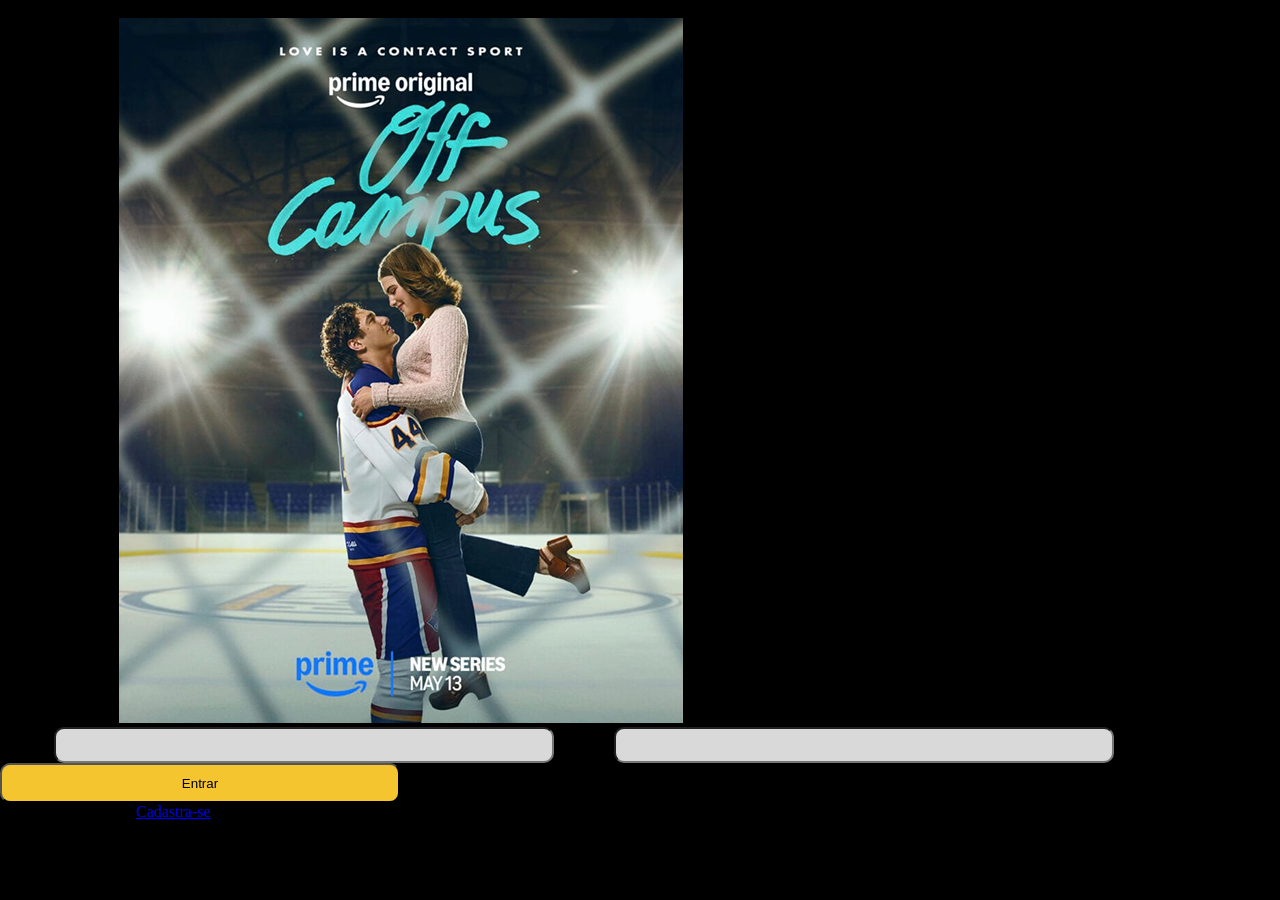
<file: index.html>
<!DOCTYPE html>
<html lang="en">
<head>
    <meta charset="UTF-8">
    <meta name="viewport" content="width=device-width, initial-scale=1.0">
    <title>Document</title>
    <link rel="stylesheet" href="css/login.css">
</head>
<body>

    <main> class="pfundo"
        <div>class="imglado">
            <img src="img/img_login.png" alt="">    
        </div>

        <form action="email">EMAIL</label>
            <input type="text" name="email">
            <
      
<label for="senha">Senha</label>

<input type="password" name="senha" id="senha">

<button type="submit">Entrar</button>

<p>Não tem uma conta? <a href="cad_usuario.html">Cadastra-se</
    </main>


</body>
</html>
</file>
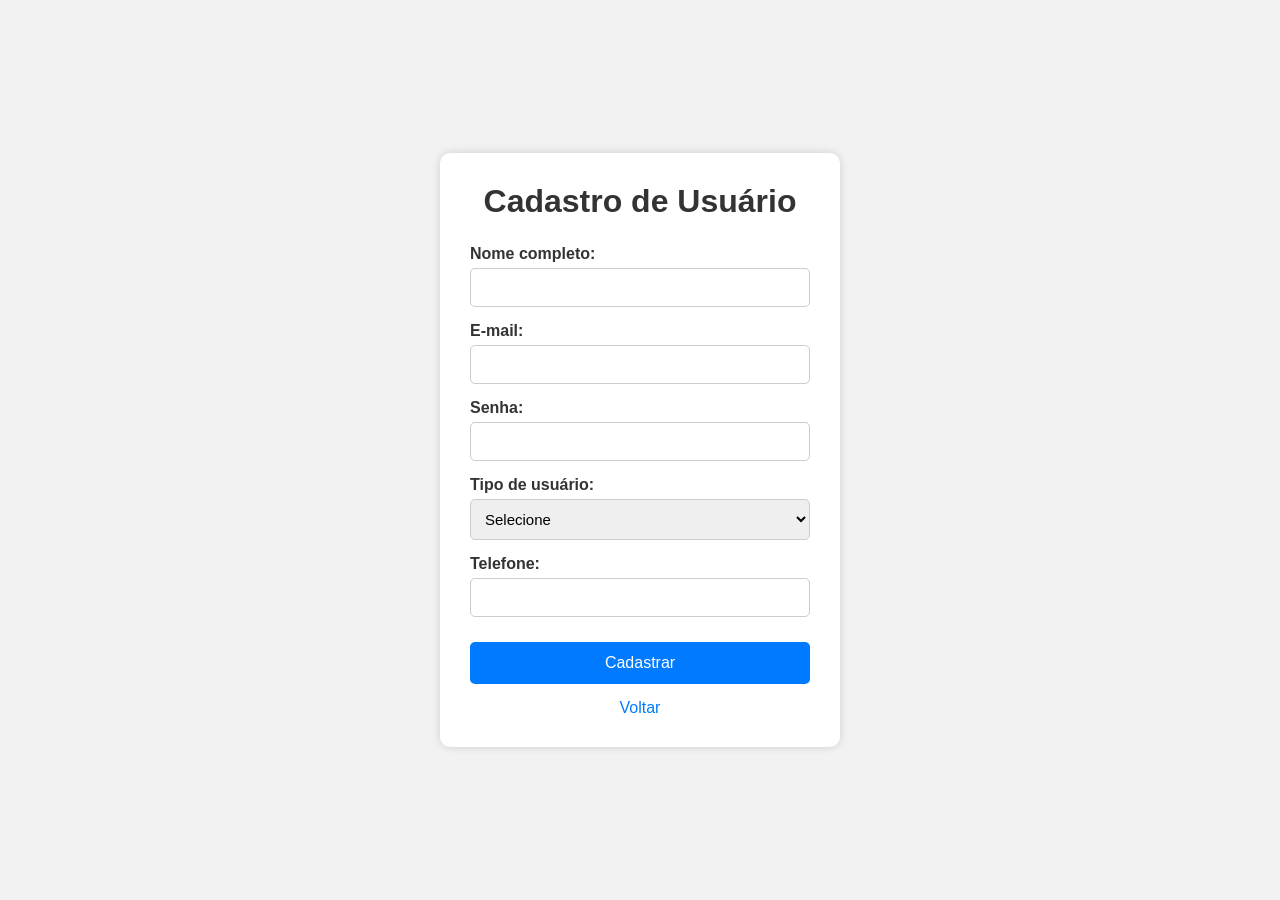
<file: cad_usuaqrio.html>
<!DOCTYPE html>
<html lang="pt-BR">
<head>
    <meta charset="UTF-8">
    <meta name="viewport" content="width=device-width, initial-scale=1.0">
    <title>Cadastro de Usuário</title>

    <style>
        * {
            box-sizing: border-box;
            margin: 0;
            padding: 0;
            font-family: Arial, sans-serif;
        }

        body {
            background-color: #f2f2f2;
            display: flex;
            justify-content: center;
            align-items: center;
            min-height: 100vh;
        }

        .container {
            background-color: white;
            width: 400px;
            padding: 30px;
            border-radius: 10px;
            box-shadow: 0 0 10px rgba(0,0,0,0.15);
        }

        h1 {
            text-align: center;
            margin-bottom: 25px;
            color: #333;
        }

        label {
            display: block;
            margin-top: 15px;
            margin-bottom: 5px;
            color: #333;
            font-weight: bold;
        }

        input,
        select {
            width: 100%;
            padding: 10px;
            border: 1px solid #ccc;
            border-radius: 5px;
            font-size: 15px;
        }

        button {
            width: 100%;
            margin-top: 25px;
            padding: 12px;
            border: none;
            border-radius: 5px;
            background-color: #007bff;
            color: white;
            font-size: 16px;
            cursor: pointer;
        }

        button:hover {
            background-color: #0056b3;
        }

        .voltar {
            display: block;
            text-align: center;
            margin-top: 15px;
            color: #007bff;
            text-decoration: none;
        }
    </style>
</head>

<body>

    <div class="container">

        <h1>Cadastro de Usuário</h1>

        <form action="#" method="post">

            <label for="nome">Nome completo:</label>
            <input type="text" id="nome" name="nome" required>

            <label for="email">E-mail:</label>
            <input type="email" id="email" name="email" required>

            <label for="senha">Senha:</label>
            <input type="password" id="senha" name="senha" required>

            <label for="tipo">Tipo de usuário:</label>
            <select id="tipo" name="tipo" required>
                <option value="">Selecione</option>
                <option value="admin">Administrador</option>
                <option value="enfermeiro">Enfermeiro</option>
                <option value="acs">Agente Comunitário de Saúde</option>
                <option value="gestor">Gestor</option>
            </select>

            <label for="telefone">Telefone:</label>
            <input type="tel" id="telefone" name="telefone">

            <button type="submit">Cadastrar</button>

        </form>

        <a href="index.html" class="voltar">Voltar</a>

    </div>

</body>
</html>
</file>
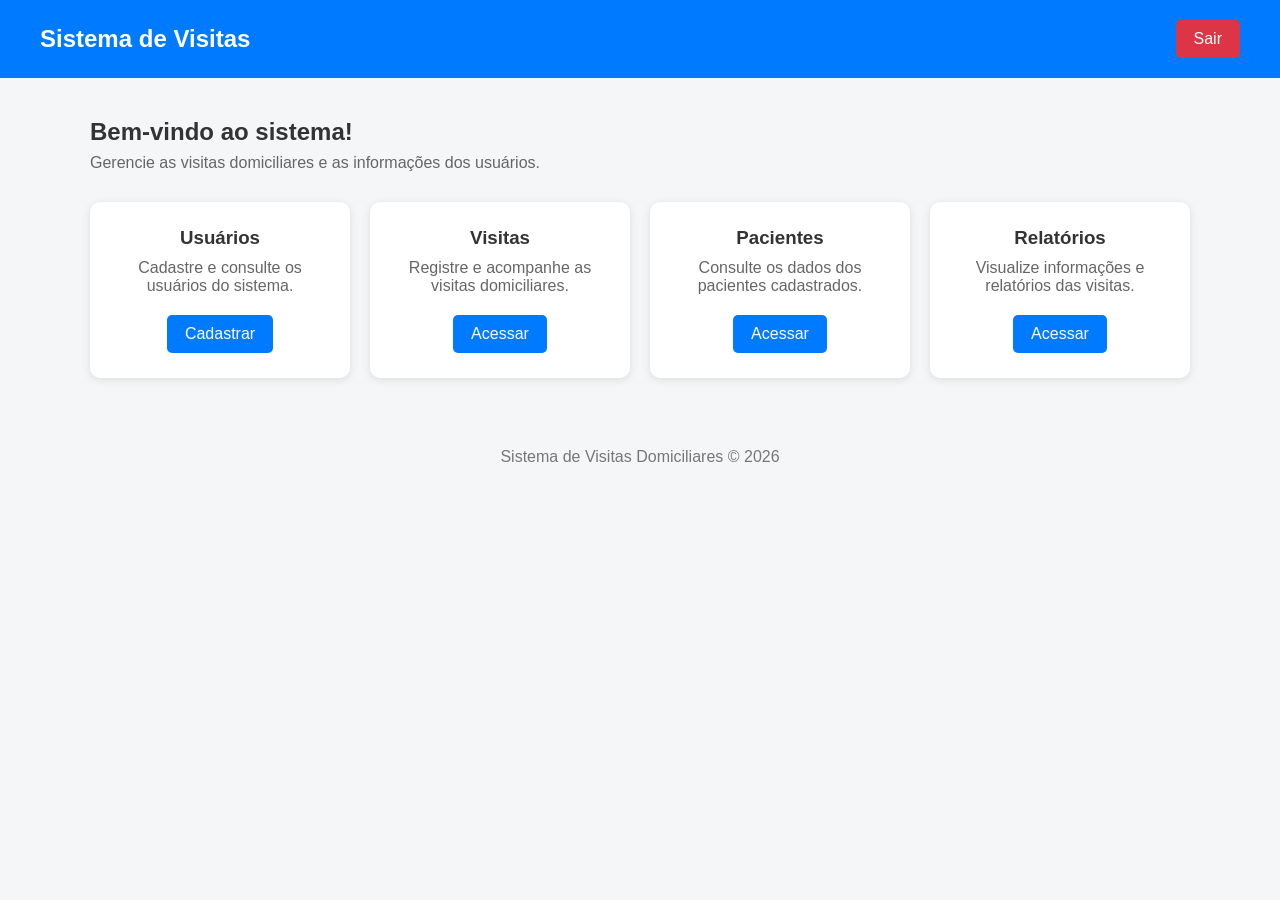
<file: home.html>
<!DOCTYPE html>
<html lang="pt-BR">
<head>
    <meta charset="UTF-8">
    <meta name="viewport" content="width=device-width, initial-scale=1.0">
    <title>Home - Sistema de Visitas</title>

    <style>
        * {
            box-sizing: border-box;
            margin: 0;
            padding: 0;
            font-family: Arial, sans-serif;
        }

        body {
            background-color: #f4f6f8;
        }

        header {
            background-color: #007bff;
            color: white;
            padding: 20px 40px;
            display: flex;
            justify-content: space-between;
            align-items: center;
        }

        header h1 {
            font-size: 24px;
        }

        .sair {
            color: white;
            text-decoration: none;
            background-color: #dc3545;
            padding: 10px 18px;
            border-radius: 5px;
        }

        .container {
            width: 90%;
            max-width: 1100px;
            margin: 40px auto;
        }

        .bem-vindo {
            margin-bottom: 30px;
        }

        .bem-vindo h2 {
            color: #333;
            margin-bottom: 8px;
        }

        .bem-vindo p {
            color: #666;
        }

        .cards {
            display: grid;
            grid-template-columns: repeat(auto-fit, minmax(220px, 1fr));
            gap: 20px;
        }

        .card {
            background-color: white;
            padding: 25px;
            border-radius: 10px;
            box-shadow: 0 2px 8px rgba(0,0,0,0.1);
            text-align: center;
        }

        .card h3 {
            color: #333;
            margin-bottom: 10px;
        }

        .card p {
            color: #666;
            margin-bottom: 20px;
        }

        .botao {
            display: inline-block;
            text-decoration: none;
            background-color: #007bff;
            color: white;
            padding: 10px 18px;
            border-radius: 5px;
        }

        .botao:hover {
            background-color: #0056b3;
        }

        footer {
            text-align: center;
            margin-top: 50px;
            padding: 20px;
            color: #777;
        }
    </style>
</head>

<body>

    <header>
        <h1>Sistema de Visitas</h1>

        <a href="index.html" class="sair">Sair</a>
    </header>

    <main class="container">

        <section class="bem-vindo">
            <h2>Bem-vindo ao sistema!</h2>
            <p>Gerencie as visitas domiciliares e as informações dos usuários.</p>
        </section>

        <section class="cards">

            <div class="card">
                <h3>Usuários</h3>
                <p>Cadastre e consulte os usuários do sistema.</p>
                <a href="cad_usuario.html" class="botao">Cadastrar</a>
            </div>

            <div class="card">
                <h3>Visitas</h3>
                <p>Registre e acompanhe as visitas domiciliares.</p>
                <a href="cad_visita.html" class="botao">Acessar</a>
            </div>

            <div class="card">
                <h3>Pacientes</h3>
                <p>Consulte os dados dos pacientes cadastrados.</p>
                <a href="pacientes.html" class="botao">Acessar</a>
            </div>

            <div class="card">
                <h3>Relatórios</h3>
                <p>Visualize informações e relatórios das visitas.</p>
                <a href="relatorios.html" class="botao">Acessar</a>
            </div>

        </section>

    </main>

    <footer>
        <p>Sistema de Visitas Domiciliares &copy; 2026</p>
    </footer>

</body>
</html>
</file>
<file: css/login.css>
* {
    margin:0;
    padding: 0;
    box-sizing: border-box;
    background-color: rgba(0, 0, 0, 1)

}  height: 100vh;
    display: grid;
    grid-template-columns: 1fr 1fr;
    align-items: center;
    justify-content: center;
    width: 100%;


}
form {
    display: flex;
    flex-direction: column;
    width: 500px;
    gap: 10px;
    color: rgba(255, 255, 255, 1);
    font-size: 18px;
    
 }
 input{
       width: 500px;
       height: 36px;
       padding: 0 12px;
       background: rgba(217, 217, 217, 1);
       border-radius: 10px;
 }
 button{
    width: 400px;
    height: 40px;
    background: rgba(244, 197, 47, 1);
    border-radius: 10px;
    fundo: rgba(244, 197, 47, 1);

raio da borda: 10px;
</file>
